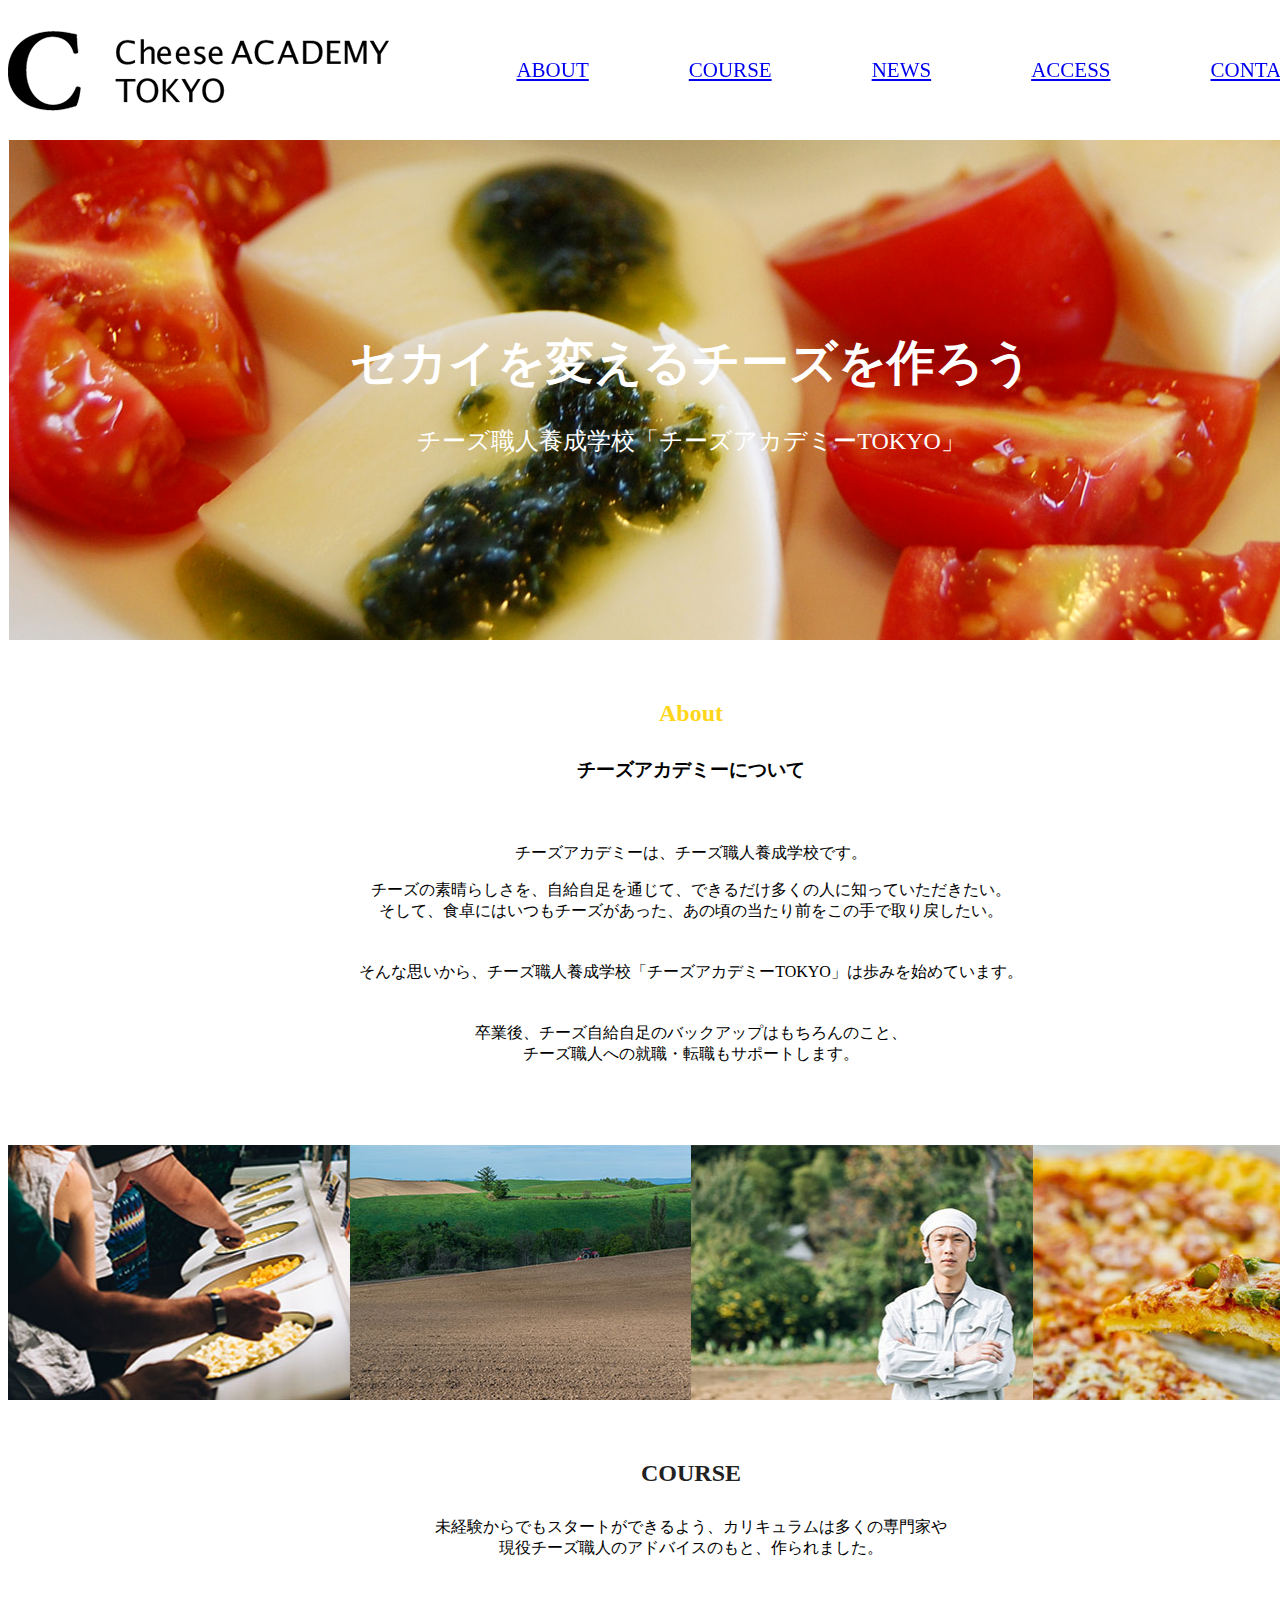
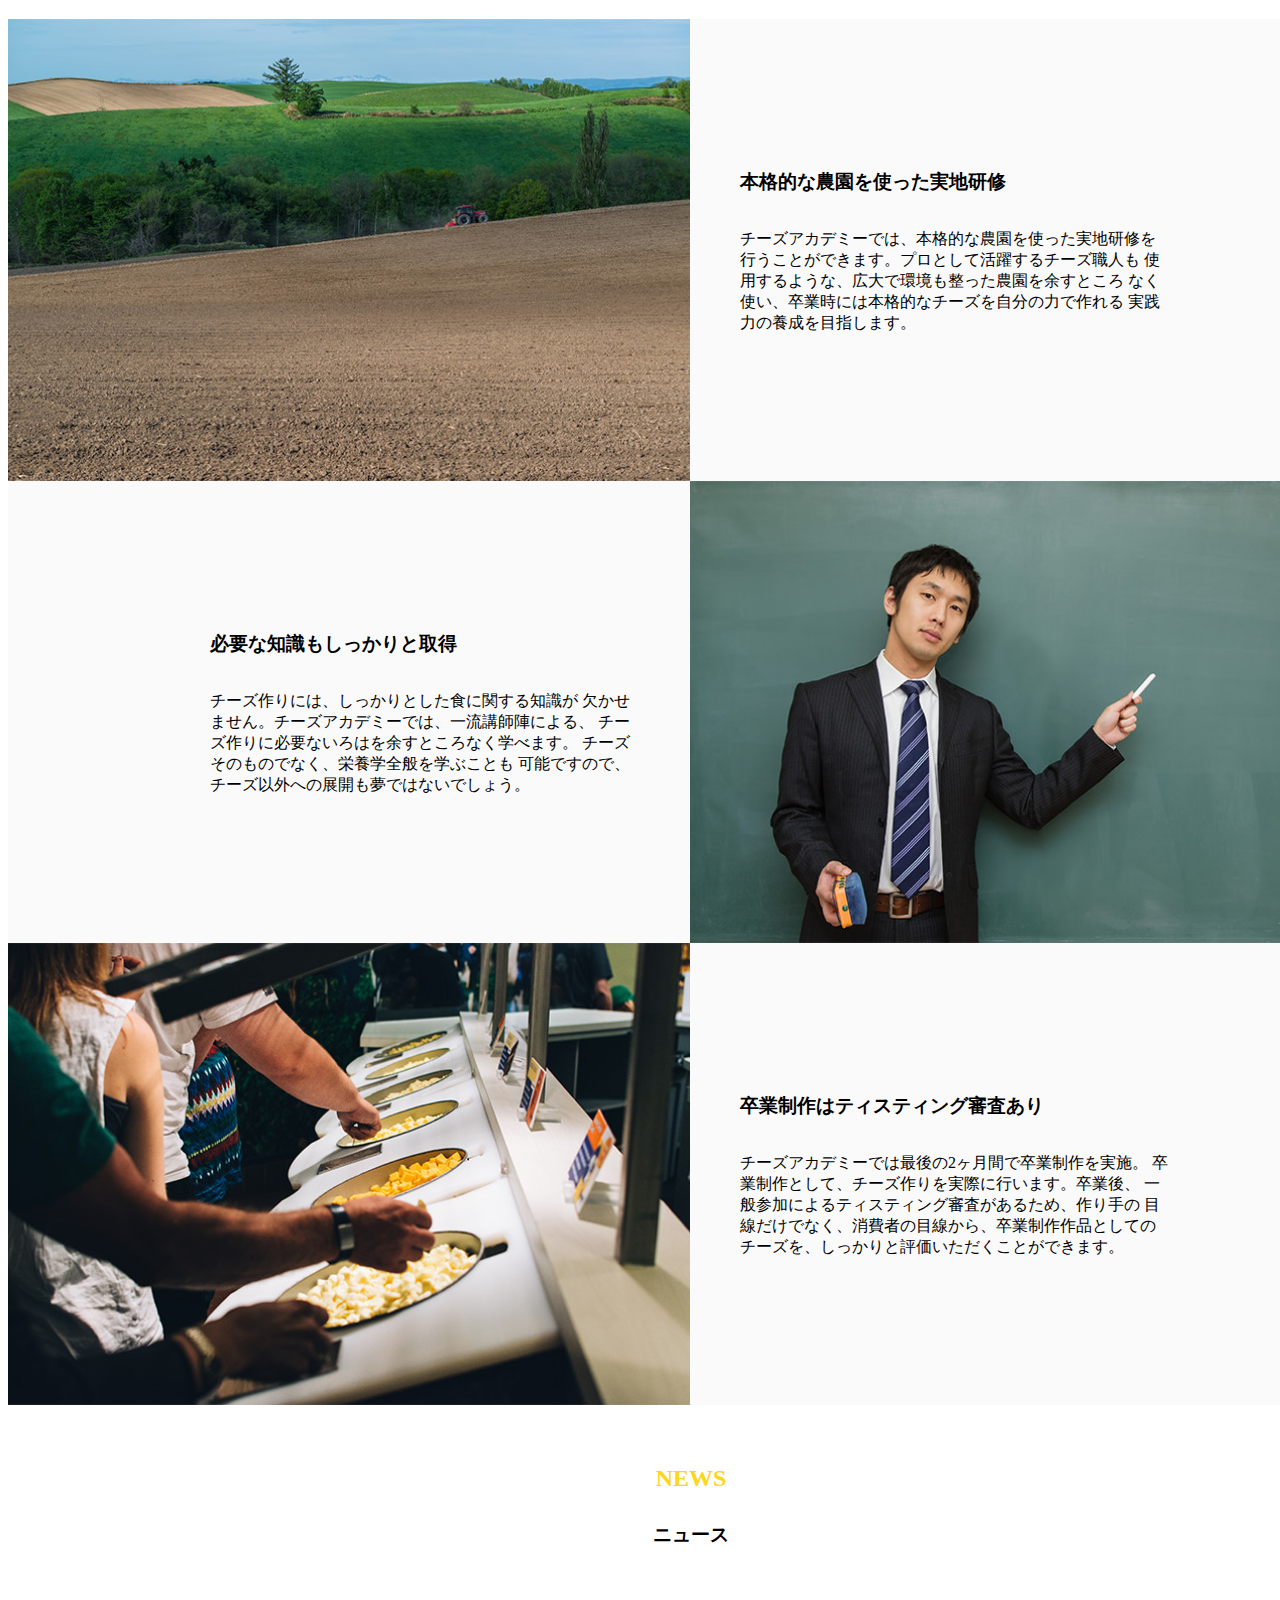
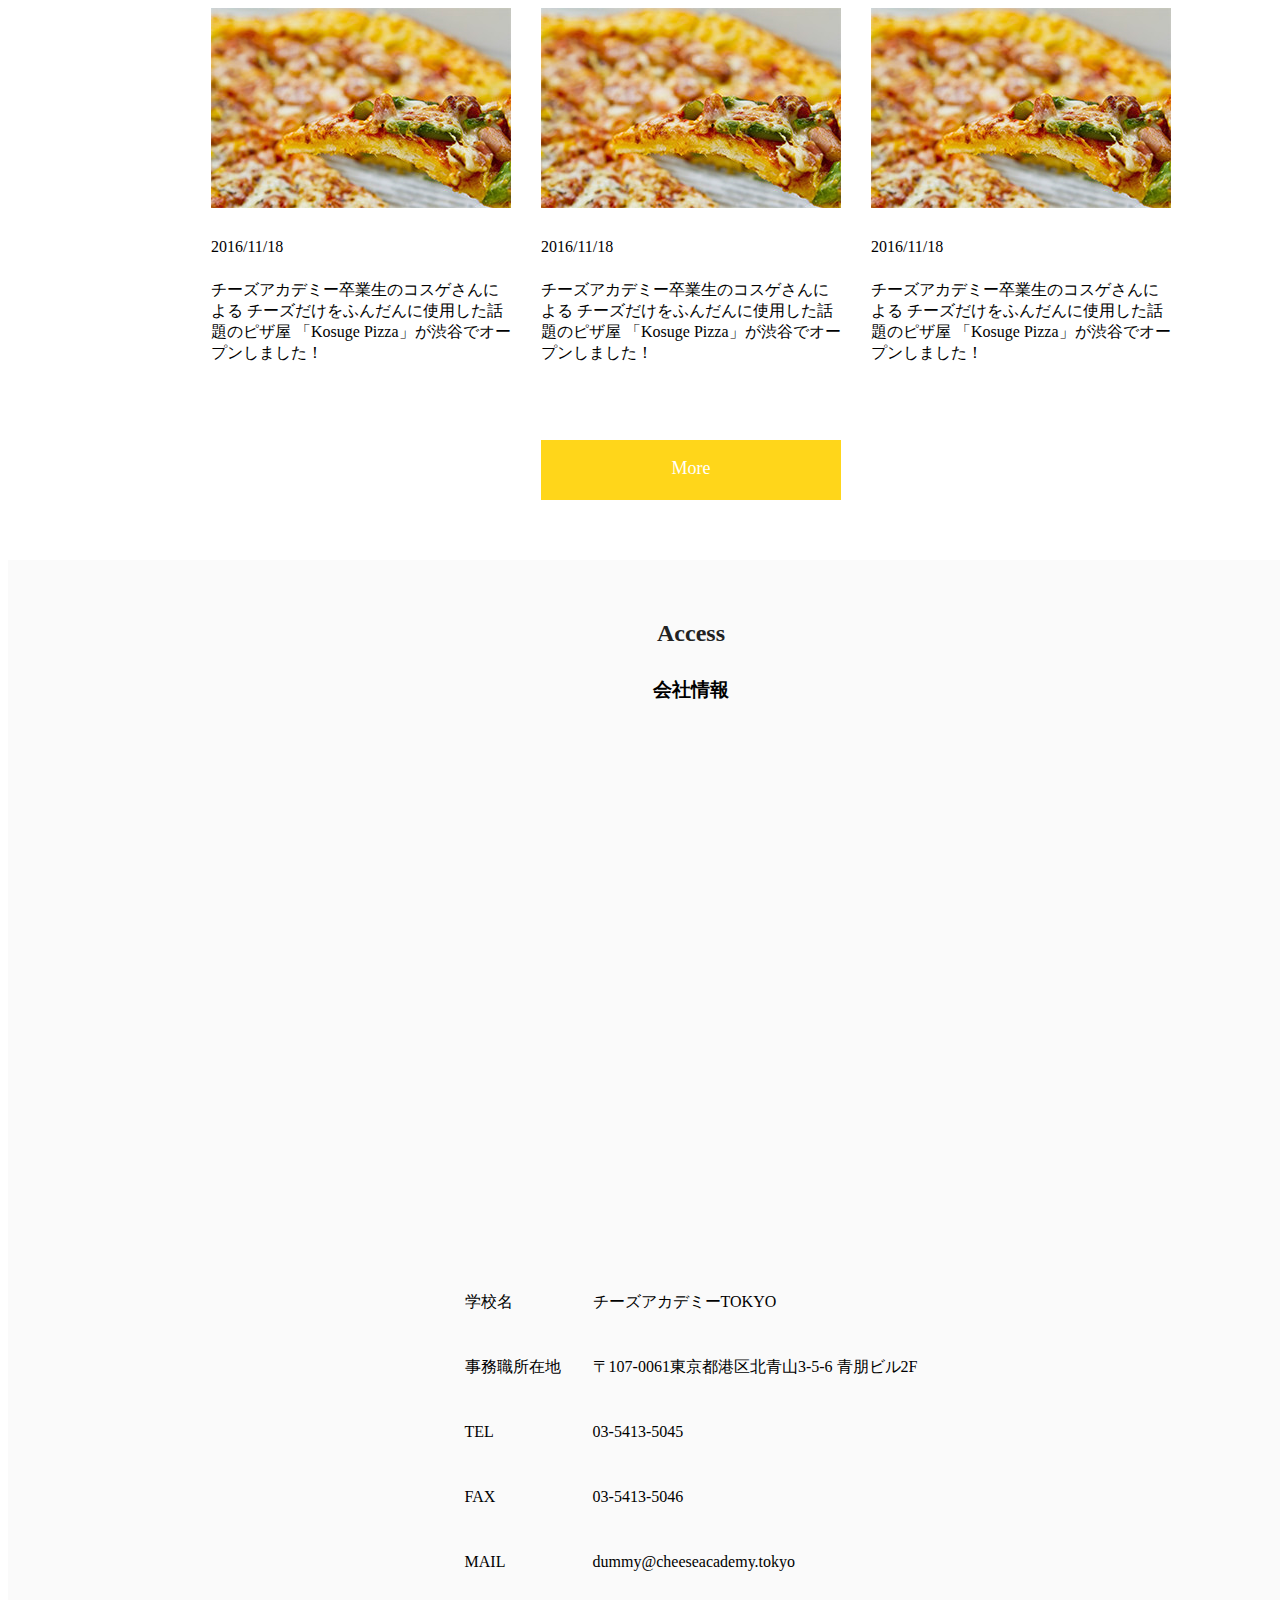
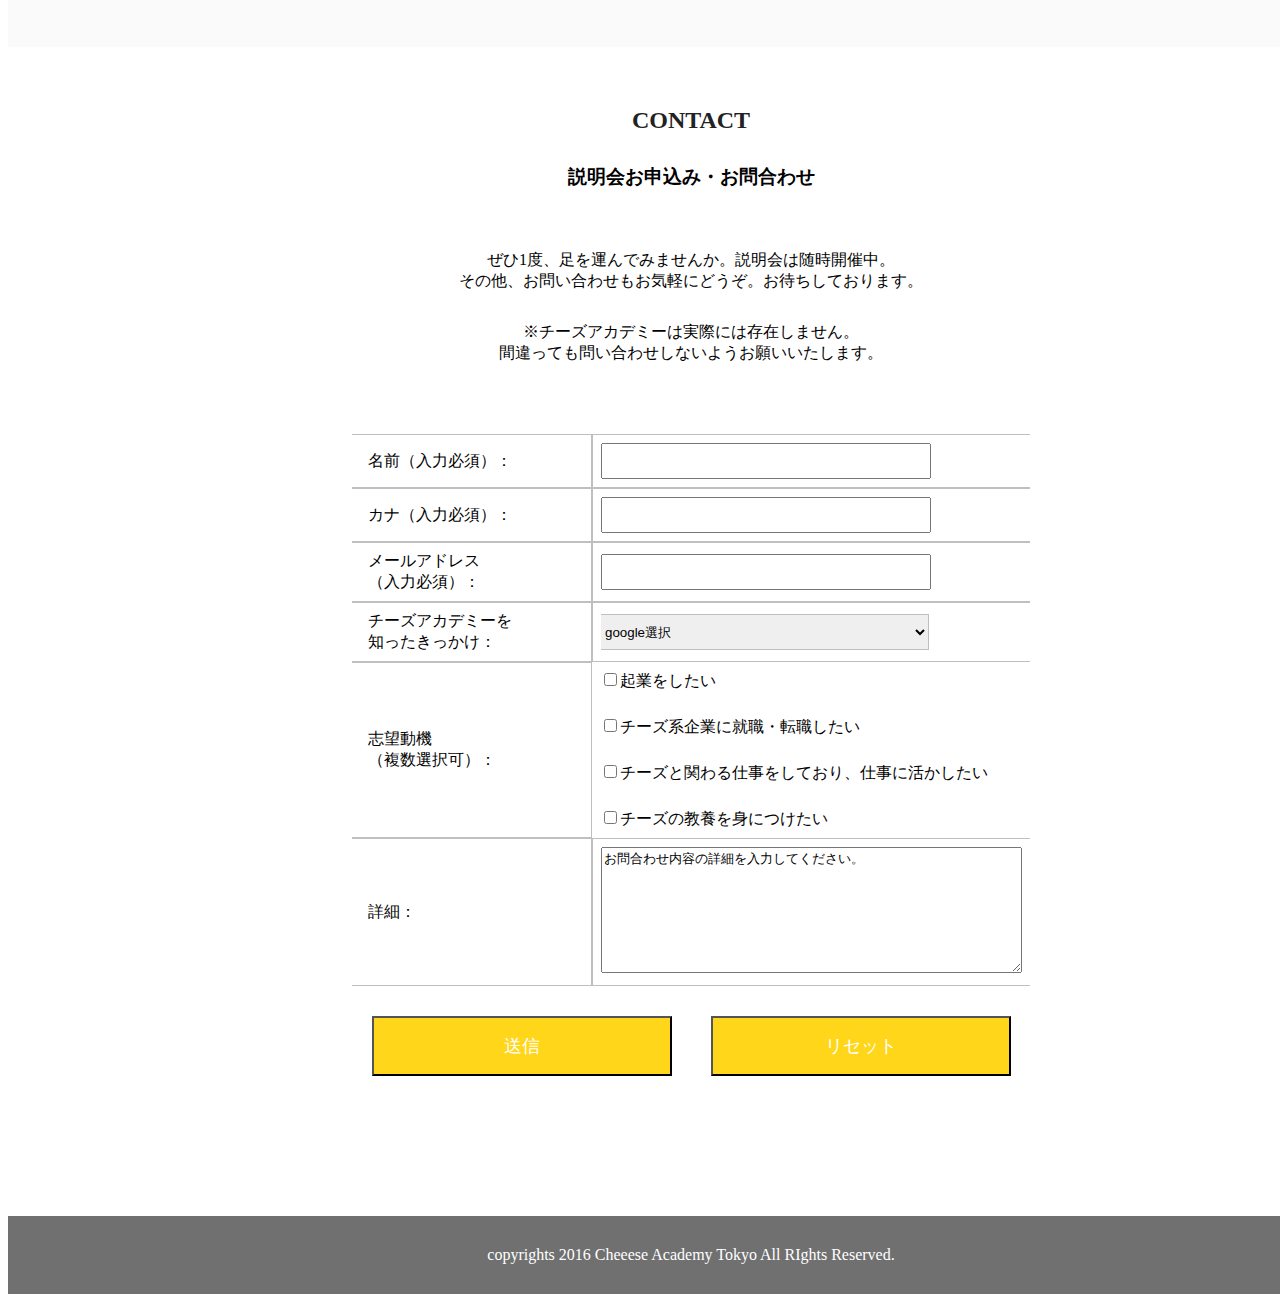
<file: 03_HTML_name_00/index.html>
<!DOCTYPE html>
<html lang="ja">

<head>
  <meta charset="UTF-8">
  <meta name="viewport" content="width=device-width, initial-scale=1.0">
  <meta http-equiv="X-UA-Compatible" content="ie=edge">
  <meta name="author" content="Kuranami Haruka">
  <title>Cheese Academy</title>
  <link rel="stylesheet" href="css/style.css">
  <!-- <link rel="stylesheet" href="css/reset.css"> -->
</head>

<body>

  <!-- header -->
  <header id="header">
    <nav class="navi-box">
      <div class="header-logo"></div>
      <div class="navi-about"><a href="#about">ABOUT</a></div>
      <div class="navi-course"><a href="#course">COURSE</a></div>
      <div class="navi-news"><a href="#news">NEWS</a></div>
      <div class="navi-access"><a href="#access">ACCESS</a></div>
      <div class="navi-contact"><a href="#contact">CONTACT</a></div>
    </nav>
  </header>

  <div class="header-block"></div>

  <!-- メインビジュアル -->
  <div class="main" id="main">
    <div class="main-box">
      <h1 class="main-title">セカイを変えるチーズを作ろう</h1>
      <p class="main-text">チーズ職人養成学校「チーズアカデミーTOKYO」</p>
    </div>
  </div>

  <!-- About -->
  <div class="about" id="about">
    <div class="about-box">
      <h2 class="about-title">About</h2>
      <h3 class="about-subtitle">チーズアカデミーについて</h3>
      <div class="about-text1">
        <p>チーズアカデミーは、チーズ職人養成学校です。</p>
        <p>
          チーズの素晴らしさを、自給自足を通じて、できるだけ多くの人に知っていただきたい。<br> そして、食卓にはいつもチーズがあった、あの頃の当たり前をこの手で取り戻したい。
        </p>
      </div>
      <div class="about-text2">
        <p>そんな思いから、チーズ職人養成学校「チーズアカデミーTOKYO」は歩みを始めています。</p>
      </div>
      <div class="about-text3">
        <p>
          卒業後、チーズ自給自足のバックアップはもちろんのこと、<br> チーズ職人への就職・転職もサポートします。
        </p>
      </div>

      <!-- about pictures -->
      <div class="about-pictures">
        <div class="about-picture1"></div>
        <div class="about-picture2"></div>
        <div class="about-picture3"></div>
        <div class="about-picture4"></div>
      </div>

    </div>
  </div>

  <!-- Course -->
  <div class="course" id="course">
    <div class="course-box">
      <div class="course-box-top">
        <h2 class="course-title">COURSE</h2>
        <div class="course-text1">
          <p>
            未経験からでもスタートができるよう、カリキュラムは多くの専門家や<br> 現役チーズ職人のアドバイスのもと、作られました。
          </p>
        </div>
      </div>

      <!-- course pictures and text -->
      <div class="course-box-body">
        <div class="couse-box-body1"></div>
        <div class="couse-box-body2">
          <div class="couse-box-body2-text">
            <h3>本格的な農園を使った実地研修</h3>
            <div class="course-text2">
              <p>
                チーズアカデミーでは、本格的な農園を使った実地研修を 行うことができます。プロとして活躍するチーズ職人も 使用するような、広大で環境も整った農園を余すところ なく使い、卒業時には本格的なチーズを自分の力で作れる 実践力の養成を目指します。
              </p>
            </div>
          </div>
        </div>
        <div class="couse-box-body3">
          <div class="couse-box-body3-text">
            <h3>必要な知識もしっかりと取得</h3>
            <div class="course-text3">
              <p>
                チーズ作りには、しっかりとした食に関する知識が 欠かせません。チーズアカデミーでは、一流講師陣による、 チーズ作りに必要ないろはを余すところなく学べます。 チーズそのものでなく、栄養学全般を学ぶことも 可能ですので、チーズ以外への展開も夢ではないでしょう。
              </p>
            </div>
          </div>
        </div>
        <div class="couse-box-body4"></div>
        <div class="couse-box-body5"></div>
        <div class="couse-box-body6">
          <div class="couse-box-body6-text">
            <h3>卒業制作はティスティング審査あり</h3>
            <div class="course-text4">
              <p>
                チーズアカデミーでは最後の2ヶ月間で卒業制作を実施。 卒業制作として、チーズ作りを実際に行います。卒業後、 一般参加によるティスティング審査があるため、作り手の 目線だけでなく、消費者の目線から、卒業制作作品としての チーズを、しっかりと評価いただくことができます。
              </p>
            </div>
          </div>
        </div>
      </div>
    </div>
  </div>

  <!-- NEWS -->
  <div class="news" id="news">
    <div class="news-title-box">
      <h2 class="news-title">NEWS</h2>
      <h3 class="news-subtitle">ニュース</h3>
    </div>

    <!-- news pictures and text -->
    <div class="news-box">
      <div class="news-subbox1">
        <div class="news-subbox1-up"></div>
        <div class="news-subbox1-down">
          <div class="news-date1">2016/11/18</div>
          <div class="news-text1">
            <p>
              チーズアカデミー卒業生のコスゲさんによる チーズだけをふんだんに使用した話題のピザ屋 「Kosuge Pizza」が渋谷でオープンしました！
            </p>
          </div>
        </div>
      </div>
      <div class="news-subbox2">
        <div class="news-subbox2-up"></div>
        <div class="news-subbox2-down">
          <div class="news-date2">2016/11/18</div>
          <div class="news-text2">
            <p>
              チーズアカデミー卒業生のコスゲさんによる チーズだけをふんだんに使用した話題のピザ屋 「Kosuge Pizza」が渋谷でオープンしました！
            </p>
          </div>
        </div>
      </div>
      <div class="news-subbox3">
        <div class="news-subbox3-up"></div>
        <div class="news-subbox3-down">
          <div class="news-date3">2016/11/18</div>
          <div class="news-text3">
            <p>
              チーズアカデミー卒業生のコスゲさんによる チーズだけをふんだんに使用した話題のピザ屋 「Kosuge Pizza」が渋谷でオープンしました！
            </p>
          </div>
        </div>
      </div>
    </div>

    <!-- news more button -->
    <div class="news-more-box">
      <div class="news-more-button">
        <!-- <a href="">More</a> -->
        <p>More</p>
      </div>
    </div>
  </div>

  <!-- Access -->
  <div class="access" id="access">
    <div class="access-box">
      <h2 class="access-title">Access</h2>
      <h3 class="access-subtitle">会社情報</h3>
    </div>

    <!-- access map -->
    <div class="access-map">
      <iframe src="https://www.google.com/maps/embed?pb=!1m18!1m12!1m3!1d3241.388580031115!2d139.71172686525847!3d35.667432880197424!2m3!1f0!2f0!3f0!3m2!1i1024!2i768!4f13.1!3m3!1m2!1s0x60188c9fa9e2e881%3A0x35396adb5ba7ce03!2sG&#39;s+ACADEMY+TOKYO!5e0!3m2!1sja!2sjp!4v1519230338099" width="600" height="450" frameborder="0" style="border:0" allowfullscreen></iframe>
    </div>

    <!-- access table -->
    <div class="access-table">
      <table>
        <tr>
          <td>学校名</td>
          <td>チーズアカデミーTOKYO</td>
        </tr>
        <tr>
          <td>事務職所在地</td>
          <td>〒107-0061東京都港区北青山3-5-6 青朋ビル2F</td>
        </tr>
        <tr>
          <td>TEL</td>
          <td>03-5413-5045</td>
        </tr>
        <tr>
          <td>FAX</td>
          <td>03-5413-5046</td>
        </tr>
        <tr>
          <td>MAIL</td>
          <td>dummy@cheeseacademy.tokyo</td>
        </tr>
      </table>
    </div>
  </div>

  <!-- Contact -->
  <div class="contact" id="contact">
    <div class="contact-box">
      <div class="contact-subbox">
        <div class="contact-subbox1">
          <h2 class="contact-title">CONTACT</h2>
          <h3 class="contact-subtitle">説明会お申込み・お問合わせ</h3>
        </div>
        <div class="contact-subbox2">
          <div class="contact-text1">
            <p>
              ぜひ1度、足を運んでみませんか。説明会は随時開催中。<br> その他、お問い合わせもお気軽にどうぞ。お待ちしております。
            </p>
          </div>
          <div class="contact-text2">
            <p>
              ※チーズアカデミーは実際には存在しません。<br> 間違っても問い合わせしないようお願いいたします。
            </p>
          </div>
        </div>
      </div>

      <!-- contact form -->
      <div class="contact-form-box">
        <form class="contact-form" action="index.html" method="post">

          <!-- contact form table -->
          <div class="contact-table">
            <table>
              <tr>
                <td class="form-title" id="name"><div class="name-box">名前（入力必須）：</div></td>
                <td class="form-part" id="name-text"><input type="text" name="name" value="" required class="name-input"></td>
              </tr>
              <tr>
                <td class="form-title" id="kana"><div class="kana-box">カナ（入力必須）：</div></td>
                <td class="form-part" id="kana-text"><input type="text" name="kana" value="" required class="kana-input"></td>
              </tr>
              <tr>
                <td class="form-title" id="email"><div class="email-box1">メールアドレス</div><div class="email-box2">（入力必須）：</div></td>
                <td class="form-part" id="email-text"><input type="email" name="email" value="" required class="email-input"></td>
              </tr>
              <tr>
                <td class="form-title" id="chance"><div class="chance-box1">チーズアカデミーを</div><div class="chance-box2">知ったきっかけ：</div></td>
                <td class="form-part" id="chance-text">
                  <select name="chance" id="chance" class="chance-select">
                      <option value="chance1">google選択</option>
                      <option value="chance2">SNS</option>
                      <option value="chance3">紹介</option>
                      <option value="chance2">たまたま通りかかった</option>
                      <option value="chance3">その他</option>
                    </select>
                </td>
              </tr>
              <tr>
                <td class="form-title" id="rfa"><div class="rfa-box1">志望動機</div><div class="rfa-box2">（複数選択可）：</div></td>
                <td class="form-part" id="rfa-text">
                  <div class="contact-rfa1">
                    <input type="checkbox" name="rfa" value="起業をしたい">起業をしたい
                  </div>
                  <div class="contact-rfa2">
                    <input type="checkbox" name="rfa" value="チーズ系企業に就職・転職したい">チーズ系企業に就職・転職したい
                  </div>
                  <div class="contact-rfa3">
                    <input type="checkbox" name="rfa" value="チーズと関わる仕事をしており、仕事に活かしたい">チーズと関わる仕事をしており、仕事に活かしたい
                  </div>
                  <div class="contact-rfa4">
                    <input type="checkbox" name="rfa" value="チーズの教養を身につけたい">チーズの教養を身につけたい
                  </div>
                </td>
              </tr>
              <tr>
                <td class="form-title" id="details"><div class="details-box">詳細：</div></td>
                <td class="form-part" id="details-text">
                  <div class="details-textare">
                    <textarea name="textarea" rows="8" cols="50" onfocus="if(this.value=='お問合わせ内容の詳細を入力してください。'){this.value='';}" onblur="if(this.value==''){this.value='お問合わせ内容の詳細を入力してください。。';}">お問合わせ内容の詳細を入力してください。</textarea>
                  </div>
                </td>
              </tr>
            </table>
          </div>

          <!-- contact form button -->
          <div class="contact-button">
            <div>
              <input type="submit" name="送信" value="送信" class="contact-send">
            </div>
            <div>
              <input type="reset" name="リセット" value="リセット" class="contact-reset">
            </div>
          </div>

      </div>

    </div>
  </div>

  <!-- footer -->
  <footer id="footer">
    <div class="copyrights">
      <p>copyrights 2016 Cheeese Academy Tokyo All RIghts Reserved.</p>
    </div>
  </footer>

</body>

</html>
</file>
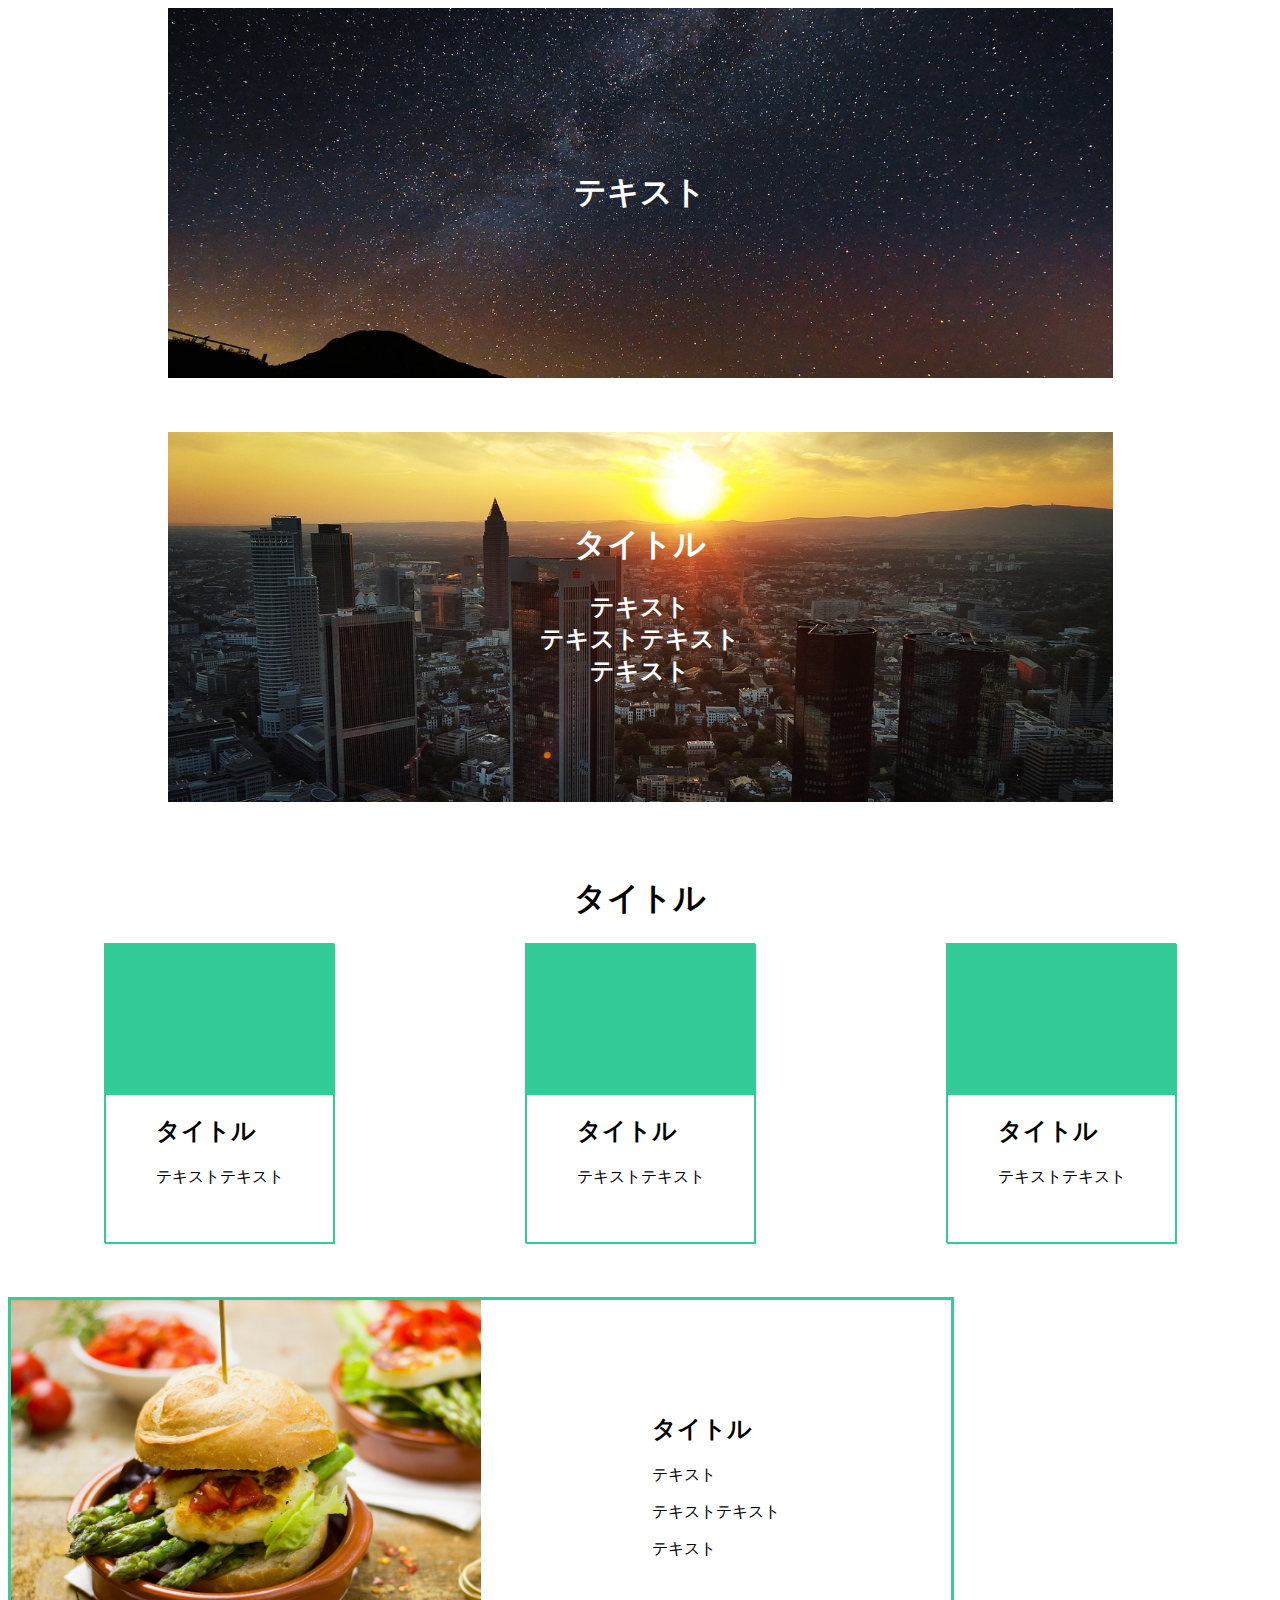
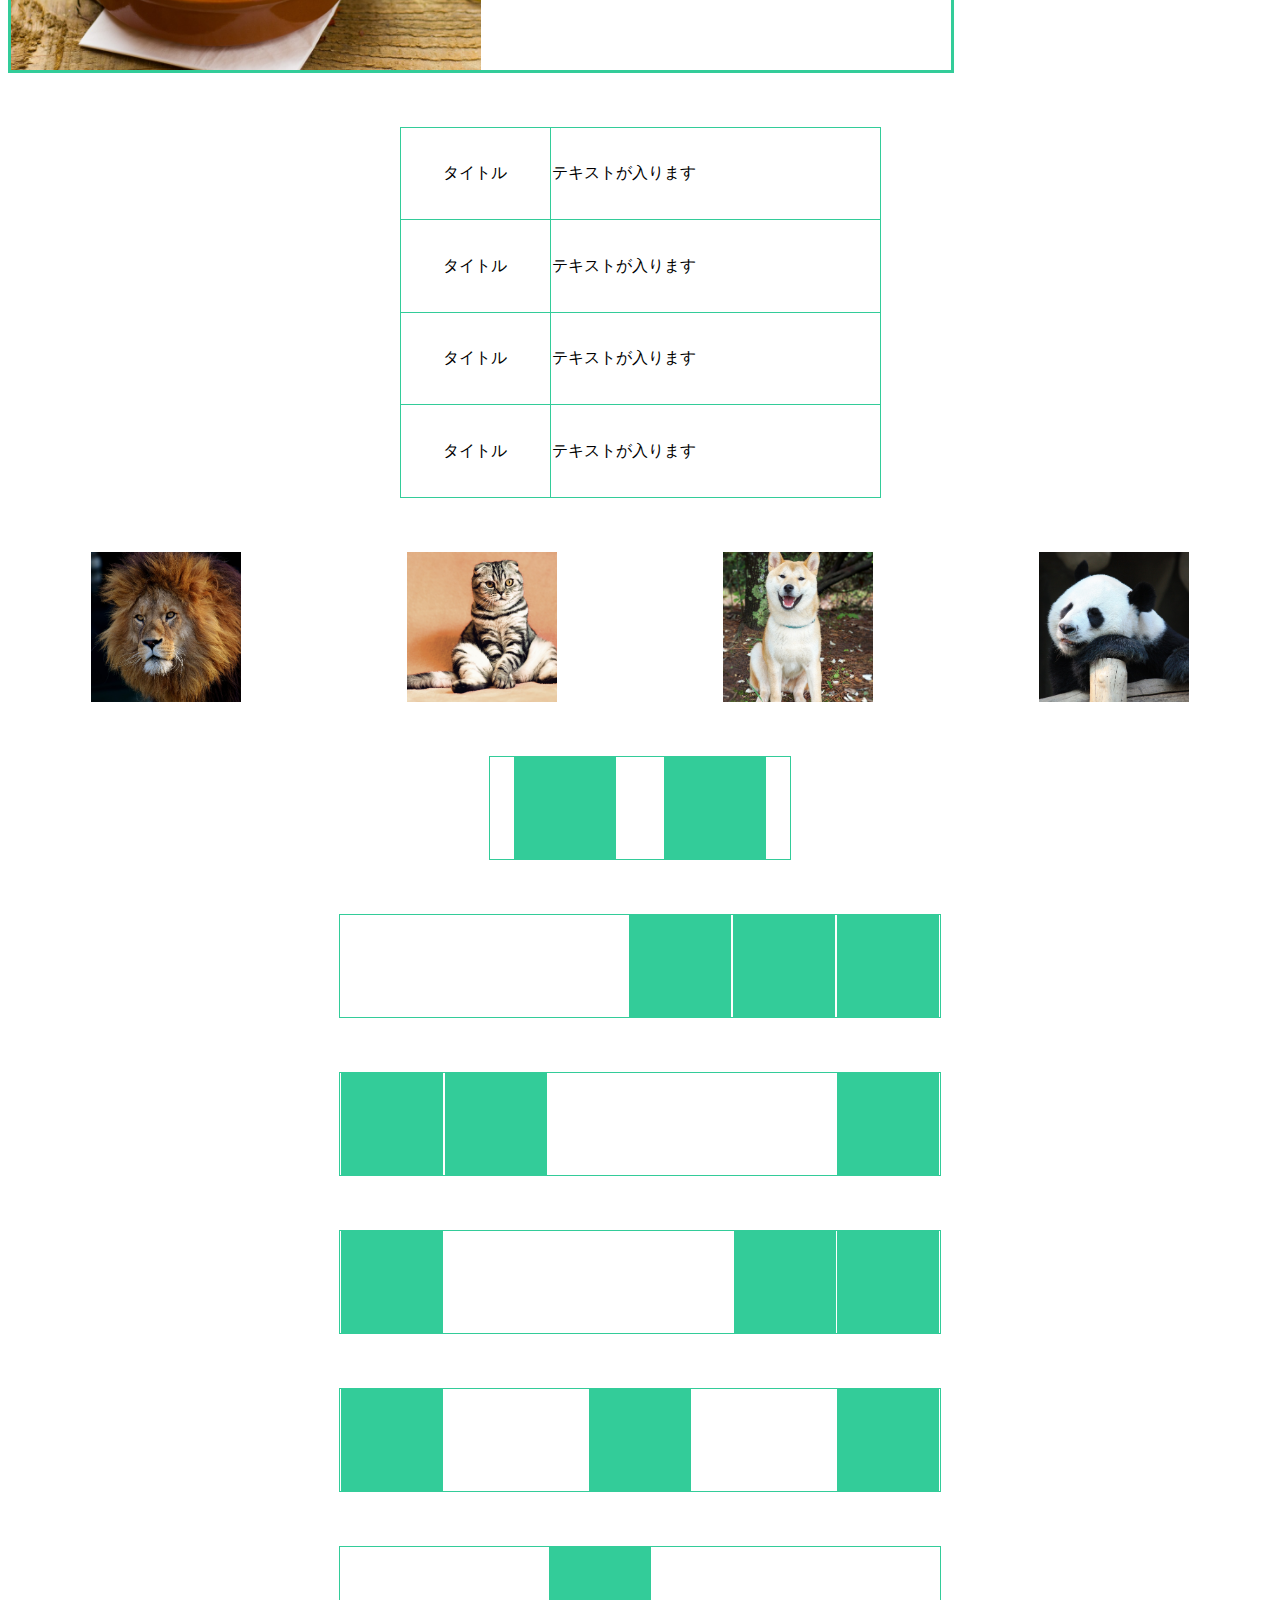
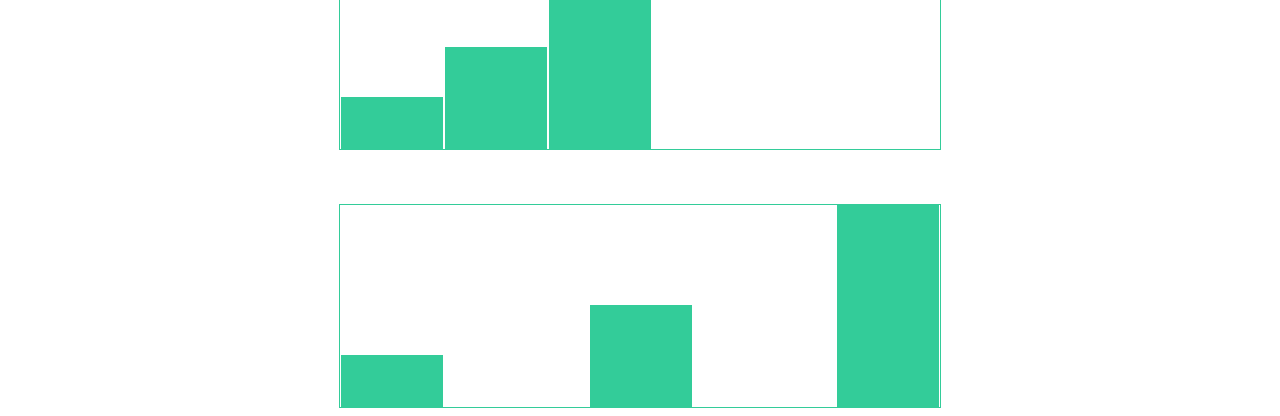
<file: lesson2task/index.html>
<!DOCTYPE html>
<html lang="ja">

<head>
  <meta charset="UTF-8">
  <meta name="viewport" content="width=device-width, initial-scale=1.0">
  <meta http-equiv="X-UA-Compatible" content="ie=edge">
  <title>Document</title>
  <!-- <link rel="stylesheet" type="text/css" href="http://yui.yahooapis.com/3.18.1/build/cssreset/cssreset-min.css"> -->
  <link rel="stylesheet" href="style.css">
</head>

<body>
  <!-- 実践演習1 -->
  <!-- 問題1 -->

  <div class="box1">
    <h1>テキスト</h1>
  </div>

<br>
<br>
<br>

  <!-- 問題2 -->

  <div class="box2">
    <h1>タイトル
      <p>
        テキスト<br>
        テキストテキスト<br>
        テキスト
      </p>
    </h1>
  </div>

  <br>
  <br>
  <br>

  <!-- 問題3 -->

  <div class="box3">
    <h1>タイトル</h1>
      <div class="title-box">
        <div class="subbox">
          <div class="subbox-up"></div>
          <div class="subbox-down">
            <div class="subbox-down-box">
              <h2 class="subtitle">タイトル</h2>
              <div><p>テキストテキスト</p></div>
            </div>
          </div>
        </div>
        <div class="subbox">
          <div class="subbox-up"></div>
          <div class="subbox-down">
            <div class="subbox-down-box">
              <h2 class="subtitle">タイトル</h2>
              <div><p>テキストテキスト</p></div>
            </div>
          </div>
        </div>
        <div class="subbox">
          <div class="subbox-up"></div>
          <div class="subbox-down">
            <div class="subbox-down-box">
              <h2 class="subtitle">タイトル</h2>
              <div><p>テキストテキスト</p></div>
            </div>
          </div>
        </div>
      </div>
  </div>

  <br>
  <br>
  <br>

  <!-- 問題4 -->

  <div class="box4">
    <div class="box4sub-left"></div>
    <div class="box4sub-right">
      <div class="box4sub-right-sub">
        <h2>タイトル</h2>
        <p>テキスト</p>
        <p>テキストテキスト</p>
        <p>テキスト</p>
      </div>
    </div>
  </div>

  <br>
  <br>
  <br>

  <!-- 問題5 -->

  <div class="box5">
    <table class="table5">
      <tr>
        <td class="box5-title">タイトル</td>
        <td class="box5-text">テキストが入ります</td>
      </tr>
      <tr>
        <td class="box5-title">タイトル</td>
        <td class="box5-text">テキストが入ります</td>
      </tr>
      <tr>
        <td class="box5-title">タイトル</td>
        <td class="box5-text">テキストが入ります</td>
      </tr>
      <tr>
        <td class="box5-title">タイトル</td>
        <td class="box5-text">テキストが入ります</td>
      </tr>
    </table>
  </div>

  <br>
  <br>
  <br>

  <!-- 問題6 -->

  <div class="box6">
    <div class="box6sub" id="lion"></div>
    <div class="box6sub" id="cat"></div>
    <div class="box6sub" id="dog"></div>
    <div class="box6sub" id="panda"></div>
  </div>

  <br>
  <br>
  <br>

  <!-- 実践演習2 -->
  <!-- 実践1 -->

  <div class="box7">
    <div class="box7-sub">
    </div>
    <div class="box7-sub">
    </div>
  </div>

  <br>
  <br>
  <br>

  <!-- 実践2 -->

  <div class="box8">
    <div class="box8-sub">
    </div>
    <div class="box8-sub">
    </div>
    <div class="box8-sub">
    </div>
  </div>

  <br>
  <br>
  <br>

  <!-- 実践3 -->

  <div class="box9">
    <div class="box9-sub1">
    </div>
    <div class="box9-sub2">
    </div>
    <div class="box9-sub3">
    </div>
  </div>
</body>

<br>
<br>
<br>

<!-- 実践4 -->

<div class="box10">
  <div class="box10-sub1">
  </div>
  <div class="box10-sub2">
  </div>
  <div class="box10-sub3">
  </div>
</div>
</body>

<br>
<br>
<br>

<!-- 実践5 -->

<div class="box11">
  <div class="box11-sub">
  </div>
  <div class="box11-sub">
  </div>
  <div class="box11-sub">
  </div>
</div>

<br>
<br>
<br>

<!-- 実践6 -->

<div class="box12">
  <div class="box12-sub1">
  </div>
  <div class="box12-sub2">
  </div>
  <div class="box12-sub3">
  </div>
</div>

<br>
<br>
<br>

<!-- 実践7 -->

<div class="box13">
  <div class="box13-sub1">
  </div>
  <div class="box13-sub2">
  </div>
  <div class="box13-sub3">
  </div>
</div>

</body>
</html>
</file>
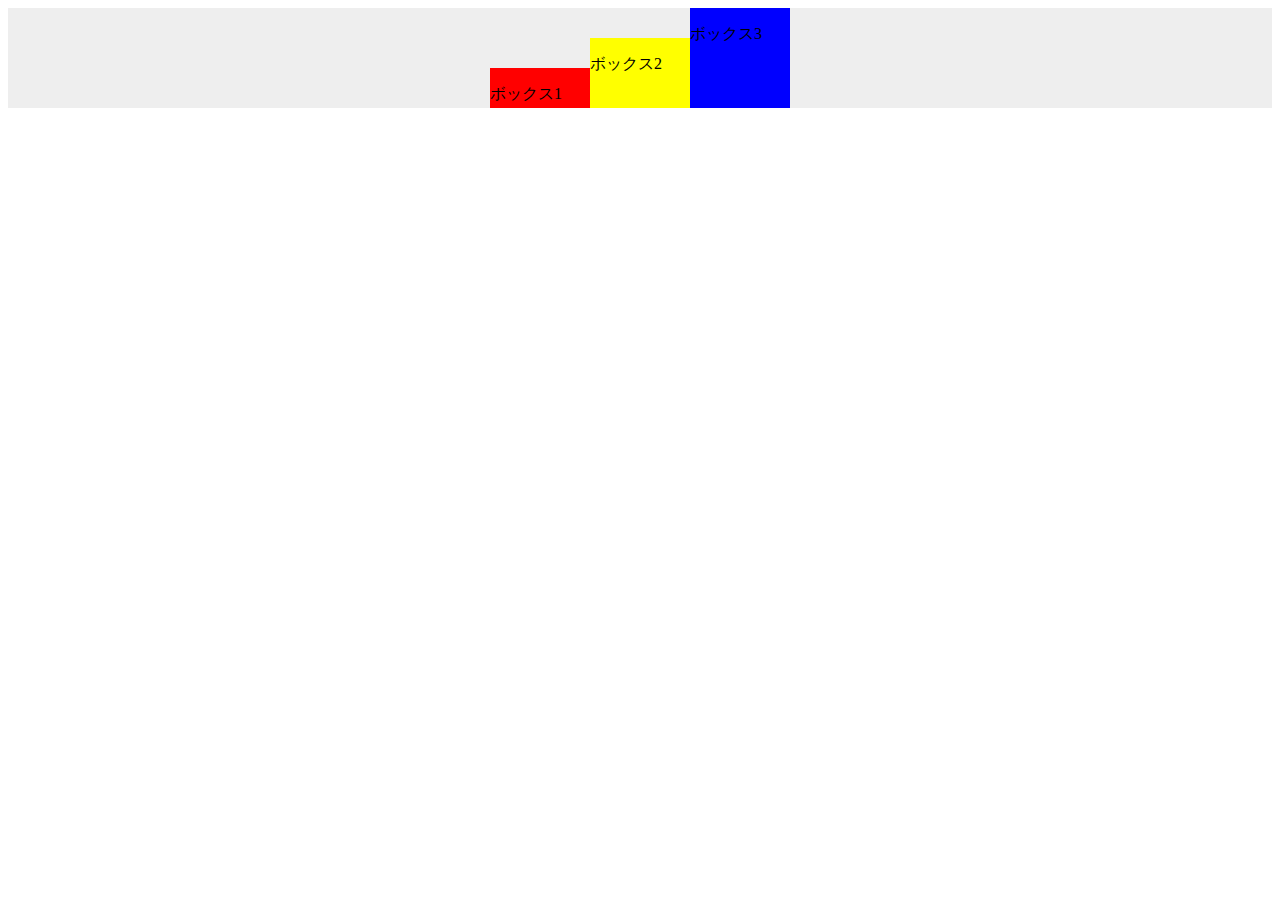
<file: test/index.html>
<!DOCTYPE html>
<html lang="ja">

<head>
  <meta charset="UTF-8">
  <meta name="viewport" content="width=device-width, initial-scale=1.0">
  <meta http-equiv="X-UA-Compatible" content="ie=edge">
  <link rel="stylesheet" href="style.css">
  <title>Document</title>
</head>

<body>
  <div class="box">
    <div class="box1">
      <p>ボックス1</p>
    </div>
    <div class="box2">
      <p>ボックス2</p>
    </div>
    <div class="box3">
      <p>ボックス3</p>
    </div>
  </div>
</body>

</html>
</file>
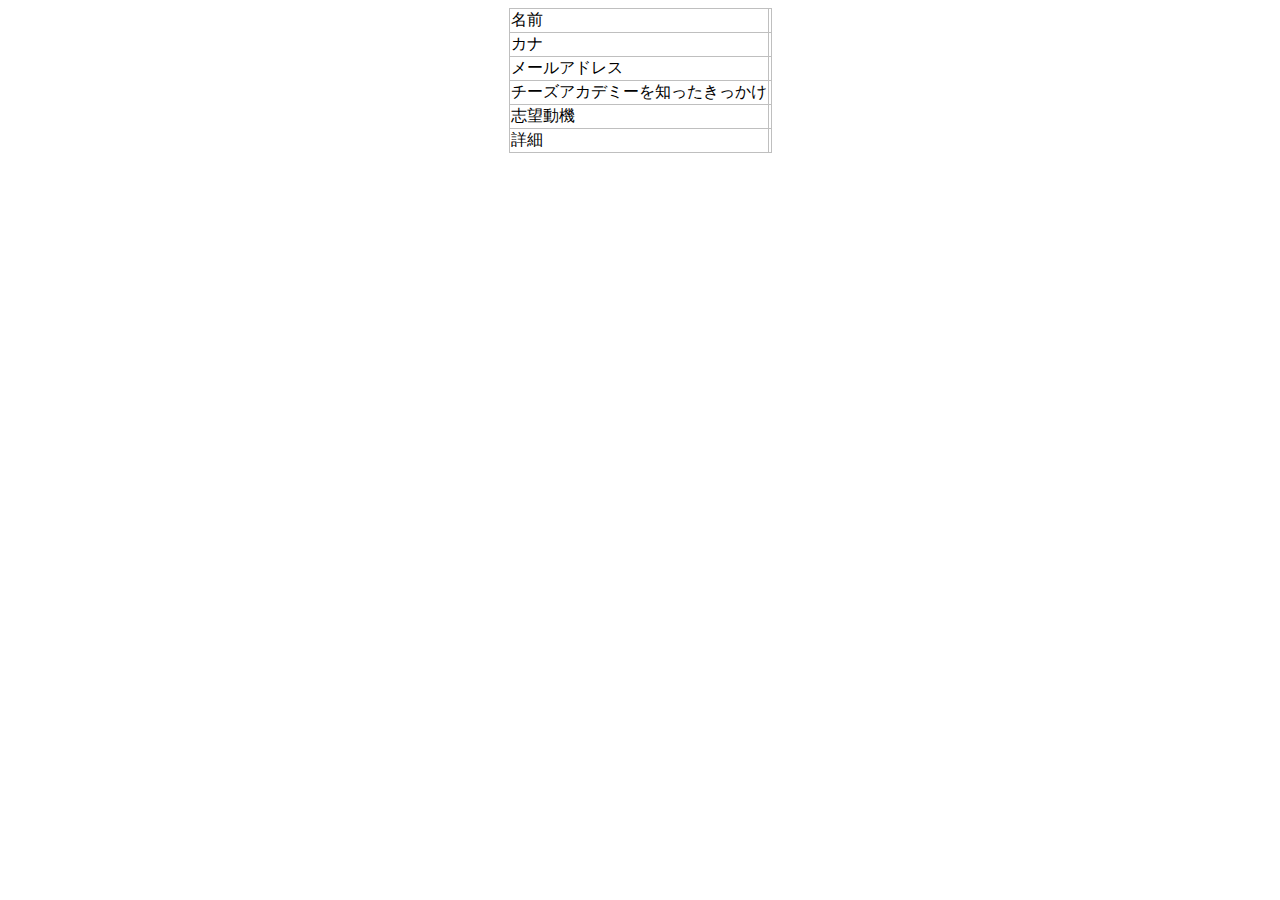
<file: 03_HTML_name_00/post.html>
<!DOCTYPE html>
<html lang="ja">

<head>
  <meta charset="UTF-8">
  <meta name="viewport" content="width=device-width, initial-scale=1.0">
  <meta http-equiv="X-UA-Compatible" content="ie=edge">
  <meta name="author" content="Kuranami Haruka">
  <title>Cheese Academy</title>
  <link rel="stylesheet" href="css/style2.css">
  <!-- <link rel="stylesheet" href="css/reset.css"> -->
</head>

<body>
  <div class="table-box">
    <table>
      <tr>
        <td>名前</td>
        <td>
          <?=$name?>
        </td>
      </tr>
      <tr>
        <td>カナ</td>
        <td>
          <?=$kana?>
        </td>
      </tr>
      <tr>
        <td>メールアドレス</td>
        <td>
          <?=$email?>
        </td>
      </tr>
      <tr>
        <td>チーズアカデミーを知ったきっかけ</td>
        <td>
          <?=$chance?>
        </td>
      </tr>
      <tr>
        <td>志望動機</td>
        <td>
          <?=$rfa?>
        </td>
      </tr>
      <tr>
        <td>詳細</td>
        <td>
          <?=$textarea?>
        </td>
      </tr>
    </table>
  </div>

</body>

</html>
</file>
<file: 03_HTML_name_00/css/style.css>
@chaarset "utf-8";

/* body */

body {
  width: 1366px;
}

/* header */

.navi-box{
  width: 1350px;
  position: fixed;
  display: flex;
  justify-content: flex-end;
  align-items: center;
}

.header-block{
  width: 1350px;
  height: 132px;
}

.header-logo{
  width: 381px;
  height: 80px;
  margin-right: auto;
  background-image: url(../images/header_logo.png);
  background-repeat: no-repeat;
  background-size: auto;
  background-position: center;
}

.navi-box{
  display: flex;
  justify-content: space-between;
}

.navi-about{
  font-size: 21px;
  padding: 50px;
}

.navi-course{
  font-size: 21px;
  padding: 50px;
}

.navi-news{
  font-size: 21px;
  padding: 50px;
}

.navi-access{
  font-size: 21px;
  padding: 50px;
}

.navi-contact{
  font-size: 21px;
  padding: 50px;
}

/* メインビジュアル */

.main {
  width: 1365px;
  height: 500px;
  background-image: url(../images/mainbg.png);
  background-repeat: no-repeat;
  background-size: cover;
  background-position: center;
  margin-left: auto;
  margin-right: auto;
  display: flex;
  justify-content: center;
  align-items: center;
}

.main-box {
  margin: auto;
}

.main-title {
  font-size: 48px;
  color: #fff;
  text-align: center;
  margin-bottom: 30px;
}

.main-text {
  font-size: 24px;
  color: #fff;
  text-align: center;
}

/* About */

.about-box{
  text-align: center;
}

.about-title {
  color: #ffd61a;
  margin-top: 60px;
  margin-bottom: 30px;
}

.about-subtitle{
  margin-top: 30px;
  margin-bottom: 60px;
}

.about-text1{
  margin-top: 60px;
  margin-bottom: 40px;
}

.about-text2{
  margin-top: 40px;
  margin-bottom: 40px;
}

.about-text3{
  margin-top: 40px;
  margin-bottom: 80px;
}

/* about pictures */

.about-pictures {
  margin-left: auto;
  margin-right: auto;
  display: flex;
  justify-content: center;
}

.about-picture1 {
  width: 385px;
  height: 255px;
  background-image: url(../images/about_01.jpg);
  background-repeat: no-repeat;
  background-size: cover;
  background-position: center;
}

.about-picture2 {
  width: 385px;
  height: 255px;
  background-image: url(../images/about_02.jpg);
  background-repeat: no-repeat;
  background-size: cover;
  background-position: center;
}

.about-picture3 {
  width: 385px;
  height: 255px;
  background-image: url(../images/about_03.jpg);
  background-repeat: no-repeat;
  background-size: cover;
  background-position: center;
}

.about-picture4 {
  width: 385px;
  height: 255px;
  background-image: url(../images/about_04.jpg);
  background-repeat: no-repeat;
  background-size: cover;
  background-position: center;
}

/* Course */

.course-box-top{
  text-align: center;
}

.course-title {
  color: #222222;
  margin-top: 60px;
  margin-bottom: 30px;
}

.course-text1{
  margin-top: 30px;
  margin-bottom: 60px;
}

/* course pictures and text */

.course-box-body{
  margin-left: auto;
  margin-right: auto;
  display: flex;
  flex-wrap: wrap;
}

.couse-box-body1{
  width: 682px;
  height: 462px;
  background-image: url(../images/course_01.jpg);
  background-repeat: no-repeat;
  background-size: cover;
  background-position: center;
}

.couse-box-body2{
  width: 682px;
  height: 462px;
  background-color: #fafafa;
  display: flex;
  align-items: center;
}

.couse-box-body2-text{
  width: 430px;
  margin-left: 50px;
  display: flex;
  flex-direction: column;
}

.couse-box-body3{
  width: 682px;
  height: 462px;
  background-color: #fafafa;
  display: flex;
  justify-content: flex-end;
  align-items: center;
}

.couse-box-body3-text{
  width: 430px;
  margin-right: 50px;
  display: flex;
  flex-direction: column;
}

.couse-box-body4{
  width: 682px;
  height: 462px;
  background-image: url(../images/course_02.jpg);
  background-repeat: no-repeat;
  background-size: cover;
  background-position: center;
}

.couse-box-body5{
  width: 682px;
  height: 462px;
  background-image: url(../images/course_03.jpg);
  background-repeat: no-repeat;
  background-size: cover;
  background-position: center;
}

.couse-box-body6{
  width: 682px;
  height: 462px;
  background-color: #fafafa;
  display: flex;
  align-items: center;
}

.couse-box-body6-text{
  width: 430px;
  margin-left: 50px;
  display: flex;
  flex-direction: column;
}

/* NEWS */

.news-title-box{
  text-align: center;
}

.news-title {
  color: #ffd61a;
  margin-top: 60px;
  margin-bottom: 30px;
}

.news-subtitle{
  margin-top: 30px;
  margin-bottom: 60px;
}

/* news pictures and text */

.news-box{
  margin-top: 60px;
  margin-bottom: 30px;
  display: flex;
  justify-content: center;
}

.news-subbox1{
    width: 300px;
    margin-left: 15px;
    margin-right: 15px;
}

.news-subbox1:hover{
    border: solid 1px #f00;
}

.news-subbox1-up{
  width: 300px;
  height: 200px;
  background-image: url(../images/news_img.jpg);
  background-repeat: no-repeat;
  background-size: cover;
  background-position: center;
}

.news-date1{
  margin-top: 30px;
  margin-bottom: 24px;
}

.news-subbox2{
    width: 300px;
    margin-left: 15px;
    margin-right: 15px;
}

.news-subbox2:hover{
    border: solid 1px #f00;
}

.news-subbox2-up{
  width: 300px;
  height: 200px;
  background-image: url(../images/news_img.jpg);
  background-repeat: no-repeat;
  background-size: cover;
  background-position: center;
}

.news-date2{
  margin-top: 30px;
  margin-bottom: 24px;
}

.news-subbox3{
    width: 300px;
    margin-left: 15px;
    margin-right: 15px;
}

.news-subbox3:hover{
    border: solid 1px #f00;
}

.news-subbox3-up{
  width: 300px;
  height: 200px;
  background-image: url(../images/news_img.jpg);
  background-repeat: no-repeat;
  background-size: cover;
  background-position: center;
}

.news-date3{
  margin-top: 30px;
  margin-bottom: 24px;
}

/* news more button */

.news-more-box{
  display: flex;
  justify-content: center;
}

.news-more-button{
  width: 300px;
  height: 60px;
  font-size: 18px;
  color: #fff;
  background-color: #ffd61a;
  margin-top: 30px;
  margin-bottom: 60px;
  text-align: center;
}

.news-more-button:hover{
    border: solid 1px #f00;
}

.news-more-button:active{
  background-color: #ff9900;
}

/* Access */

.access{
    background-color: #fafafa;
}

.access-box{
  text-align: center;
}

.access-title {
  color: #222222;
  padding-top: 60px;
  margin: 0px auto 30px auto;
}

.access-subtitle{
  margin-top: 30px;
  margin-bottom: 60px;
}

/* access map */

.access-map{
  margin-top: 60px;
  margin-bottom: 45px;
  text-align: center;
}

/* access table */

.access-table table{
  border-spacing: 30px 15px;
}

.access-table{
  margin-top: 45px;
  padding-bottom: 45px;
  display: flex;
  justify-content: center;
}

.access-table tr{
  height: 50px;
  /* line-height: 48px; */
}

/* Contact */

.contact-subbox{
  text-align: center;
}

.contact-title{
  color: #222222;
  margin-top: 60px;
  margin-bottom: 30px;
}

.contact-subtitle{
  margin-top: 30px;
  margin-bottom: 60px;
}

.contact-text1{
  margin-top: 60px;
  margin-bottom: 30px;
}

.contact-text2{
  margin-top: 30px;
  margin-bottom: 70px;
}

/* contact form */

.contact-form-box{
  display: flex;
  justify-content: center;
  /* text-align: center; */
}

/* contact form table */

.contact-table table{
  border-spacing: 0px 0px;
}

.contact-table tr{
  border: solid 1px #bfbfbf;
  border-collapse: collapse;
}

.contact-table td{
}

.form-title{
  width: 159px;
  padding-top: 8px;
  padding-right: 64px;
  padding-bottom: 8px;
  padding-left: 16px;
}

.form-part{
  width: 383px;
  padding: 8px;
}

#name{
  border: solid 1px #bfbfbf;
  border-collapse: collapse;
  border-left-style: none;
}

#name-text{
  border: solid 1px #bfbfbf;
  border-collapse: collapse;
  border-right-style: none;
}

.name-input{
  width: 322px;
  height: 30px;
  color: #bfbfbf;
}

#kana{
  border: solid 1px #bfbfbf;
  border-collapse: collapse;
  border-left-style: none;
}

#kana-text{
  border: solid 1px #bfbfbf;
  border-collapse: collapse;
  border-right-style: none;
}

.kana-input{
  width: 322px;
  height: 30px;
  color: #bfbfbf;
}

#email{
  border: solid 1px #bfbfbf;
  border-collapse: collapse;
  border-left-style: none;
}

#email-text{
  border: solid 1px #bfbfbf;
  border-collapse: collapse;
  border-right-style: none;
}

.email-input{
  width: 322px;
  height: 30px;
  color: #bfbfbf;
}

#chance{
  border: solid 1px #bfbfbf;
  border-collapse: collapse;
  border-left-style: none;
}

#chance-text{
  border: solid 1px #bfbfbf;
  border-collapse: collapse;
  border-right-style: none;
}

.chance-select{
  width: 328px;
  height: 36px;
}

#rfa{
  border: solid 1px #bfbfbf;
  border-collapse: collapse;
  border-left-style: none;
}

#fra-text{
  border: solid 1px #bfbfbf;
  border-collapse: collapse;
  border-right-style: none;
}

.contact-rfa1{
  margin-bottom: 24px;
}

.contact-rfa2{
  margin-bottom: 24px;
}

.contact-rfa3{
  margin-bottom: 24px;
}

.contact-rfa4{
}

#details{
  border: solid 1px #bfbfbf;
  border-collapse: collapse;
  border-left-style: none;
}

#details-text{
  border: solid 1px #bfbfbf;
  border-collapse: collapse;
  border-right-style: none;
}

/* contact form button */

.contact-button{
  display: flex;
  justify-content: space-around;
}

/* send button */

.contact-send{
  width: 300px;
  height: 60px;
  font-size: 18px;
  color: #fff;
  background-color: #ffd61a;
  margin-top: 30px;
  margin-bottom: 140px;
}

.contact-send:hover{
    border: solid 1px #f00;
}

.contact-send:active{
  background-color: #ff9900;
}

/* reset button */

.contact-reset{
  width: 300px;
  height: 60px;
  font-size: 18px;
  color: #fff;
  background-color: #ffd61a;
  margin-top: 30px;
  margin-bottom: 140px;
}

.contact-reset:hover{
    border: solid 1px #f00;
}

.contact-reset:active{
  background-color: #ff9900;
}

/* footer */

#footer {
  color: #fff;
  background-color: #707070
}

.copyrights{
  padding-top: 14px;
  padding-bottom: 14px;
  text-align: center;
}
</file>
<file: lesson2task/style.css>
@chaarset "utf-8";

/* 実践演習1 */

/* 問題1 */

.box1 {
  width: 945px;
  height: 370px;
  background-image: url(picture/1_夜空.jpg);
  background-repeat: no-repeat;
  background-size: cover;
  background-position: center;
  margin-left: auto;
  margin-right: auto;
  display: flex;
  justify-content: center;
  align-items: center;
}

.box1 h1 {
  color: #fff;
}

/* 問題2 */

.box2 {
  width: 945px;
  height: 370px;
  background-image: url(picture/2_ビル.jpg);
  background-repeat: no-repeat;
  background-size: cover;
  background-position: center;
  margin-left: auto;
  margin-right: auto;
  display: flex;
  justify-content: center;
  align-items: center;
}

.box2 h1 {
  color: #fff;
  text-align: center;
}

.box2 h1 p {
  font-size: 0.75em;
  text-align: center;
}

/* 問題3 */

.box3 h1 {
  text-align: center;
}

.title-box{
  display: flex;
  justify-content: space-around;
}

.subbox {
  width: 228px;
  height: 298px;
  border: solid 1px #33cc99;
}

.subbox-up {
  width: 228px;
  height: 148px;
  border: solid 1px #33cc99;
  background-color: #33cc99;
}

.subbox-down {
  width: 228px;
  height: 148px;
  border: solid 1px #33cc99;
  display: flex;
  justify-content: center;
}

/* 問題4 */

.box4 {
  width: 940px;
  height: 370px;
  border: solid 3px #33cc99;
  display: flex;
}

.box4sub-left {
  width: 470px;
  height: 370px;
  background-image: url(picture/3_ハンバーガー.jpg);
  background-repeat: no-repeat;
  background-size: cover;
}

.box4sub-right {
  width: 470px;
  height: 370px;
  display: flex;
  justify-content: center;
  align-items: center;
}

.box4sub-right-sub {
  /* padding-top: 70px;
  padding-left: 180px; */
}

/* 問題5 */

.table5{
  width: 481px;
  height: 371px;
  /* border: solid 1px #33cc99; */
  border-collapse: collapse;
  margin: auto;
}

.table5 tr {
  border: solid 1px #33cc99;
  border-collapse: collapse;
}

.table5 td {
  border: solid 1px #33cc99;
  border-collapse: collapse;
}

.box5-title{
  text-align: center;
}

/* 問題6 */

.box6 {
  display: flex;
  justify-content: center;
}

.box6sub {
  width: 150px;
  height: 150px;
}

#lion {
  background-image: url(picture/4_ライオン.jpg);
  background-repeat: no-repeat;
  background-size: cover;
  background-position: center;
  margin-left: auto;
  margin-right: auto;
  display: flex;
  justify-content: center;
  align-items: center;
}

#cat {
  background-image: url(picture/5_ネコ.jpg);
  background-repeat: no-repeat;
  background-size: cover;
  background-position: center;
  margin-left: auto;
  margin-right: auto;
  display: flex;
  justify-content: center;
  align-items: center;
}

#dog {
  background-image: url(picture/6_シバ.jpg);
  background-repeat: no-repeat;
  background-size: cover;
  background-position: center;
  margin-left: auto;
  margin-right: auto;
  display: flex;
  justify-content: center;
  align-items: center;
}

#panda {
  background-image: url(picture/7_パンダ.jpg);
  background-repeat: no-repeat;
  background-size: cover;
  background-position: center;
  margin-left: auto;
  margin-right: auto;
  display: flex;
  justify-content: center;
  align-items: center;
}

/* 実践演習2 */
/* 実践1 */
.box7 {
  width: 300px;
  border: solid 1px #33cc99;
  margin-left: auto;
  margin-right: auto;
  display: flex;
  justify-content: center;
  align-items: center;
}

.box7-sub{
  width: 100px;
  height: 100px;
  border: solid 1px #33cc99;
  background-color: #33cc99;
  margin: auto;
}

/* 実践2 */
.box8 {
  width: 600px;
  border: solid 1px #33cc99;
  margin-left: auto;
  margin-right: auto;
  display: flex;
  justify-content: flex-end;
  align-items: center;
}

.box8-sub{
  width: 100px;
  height: 100px;
  border: solid 1px #33cc99;
  background-color: #33cc99;
  margin: auto 1px auto 1px;
}

/* 実践3 */
.box9 {
  width: 600px;
  border: solid 1px #33cc99;
  margin-left: auto;
  margin-right: auto;
  display: flex;
  align-items: center;
}

.box9-sub1{
  width: 100px;
  height: 100px;
  border: solid 1px #33cc99;
  background-color: #33cc99;
  margin: auto 1px auto 1px;
}

.box9-sub2{
  width: 100px;
  height: 100px;
  border: solid 1px #33cc99;
  background-color: #33cc99;
  margin: auto 1px auto 1px;
}

.box9-sub3{
  width: 100px;
  height: 100px;
  border: solid 1px #33cc99;
  background-color: #33cc99;
  margin-left: auto;
  margin-right: 1px;
}

/* 実践4 */
.box10 {
  width: 600px;
  border: solid 1px #33cc99;
  margin-left: auto;
  margin-right: auto;
  display: flex;
  align-items: center;
}

.box10-sub1{
  width: 100px;
  height: 100px;
  border: solid 1px #33cc99;
  background-color: #33cc99;
  margin: auto 1px auto 1px;
}

.box10-sub2{
  width: 100px;
  height: 100px;
  border: solid 1px #33cc99;
  background-color: #33cc99;
  margin-left: auto;
}

.box10-sub3{
  width: 100px;
  height: 100px;
  border: solid 1px #33cc99;
  background-color: #33cc99;
  margin-left: 1px;
  margin-right: 1px;
}

/* 実践5 */
.box11 {
  width: 600px;
  border: solid 1px #33cc99;
  margin-left: auto;
  margin-right: auto;
  display: flex;
  justify-content: space-between;
  align-items: center;
}

.box11-sub{
  width: 100px;
  height: 100px;
  border: solid 1px #33cc99;
  background-color: #33cc99;
  margin: auto 1px auto 1px;
}

/* 実践6 */
.box12 {
  width: 600px;
  border: solid 1px #33cc99;
  margin-left: auto;
  margin-right: auto;
  display: flex;
  justify-content: flex-start;
  align-items: flex-end;
}

.box12-sub1{
  width: 100px;
  height: 50px;
  border: solid 1px #33cc99;
  background-color: #33cc99;
  margin-left: 1px;
  margin-right: 1px;
}

.box12-sub2{
  width: 100px;
  height: 100px;
  border: solid 1px #33cc99;
  background-color: #33cc99;
  margin-left: 1px;
  margin-right: 1px;
}

.box12-sub3{
  width: 100px;
  height: 200px;
  border: solid 1px #33cc99;
  background-color: #33cc99;
  margin-left: 1px;
  margin-right: 1px;
}

/* 実践7 */
.box13 {
  width: 600px;
  border: solid 1px #33cc99;
  margin-left: auto;
  margin-right: auto;
  display: flex;
  justify-content: flex-start;
  align-items: flex-end;
}

.box13-sub1{
  width: 100px;
  height: 50px;
  border: solid 1px #33cc99;
  background-color: #33cc99;
  margin-left: 1px;
  margin-right: 1px;
}

.box13-sub2{
  width: 100px;
  height: 100px;
  border: solid 1px #33cc99;
  background-color: #33cc99;
  margin-left: auto;
}

.box13-sub3{
  width: 100px;
  height: 200px;
  border: solid 1px #33cc99;
  background-color: #33cc99;
  margin-left: auto;
  margin-right: 1px;
}
</file>
<file: test/style.css>
@chaarset "utf-8";

.box{
  background: #eee;
  display: flex;
  justify-content: center;
  /* align-items: center; */
  align-items: flex-end;
}

.box1{
  background: #f00;
  width: 100px;
  height: 40px;
}
.box2{
  background: #ff0;
  width: 100px;
  height: 70px;
}
.box3{
  background: #00f;
  width: 100px;
  height: 100px;
}
</file>
<file: 03_HTML_name_00/css/style2.css>
@chaarset "utf-8";

.table-box{
  display: flex;
  justify-content: center;
}

.table-box table,tr,td{
  border: solid 1px #bfbfbf;
  border-collapse: collapse;
}
</file>
